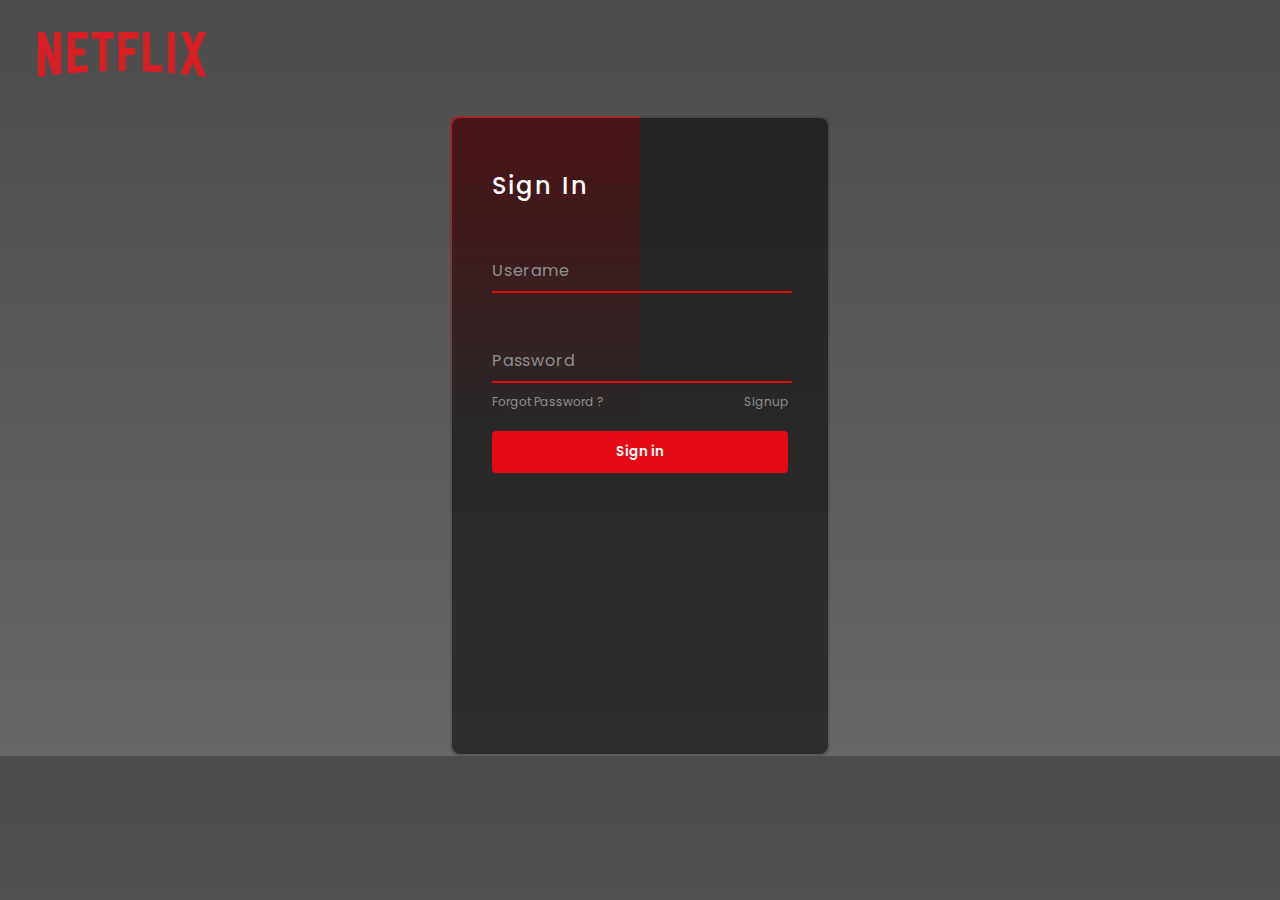
<file: SignInForm.html>
<!DOCTYPE html>
<html lang="en">
<head>
	<meta charset="UTF-8">
	<title>Sign in</title>
	<link rel="stylesheet" href="SignIn.css">
</head>
<body>
	<div class="header">
		<nav>
			<a href="index.html"><img src="images/logo.png" alt="Netflix logo" class="logo"></a>
		</nav>
	</div>
	<div class="box">
		<form autocomplete="off">
			<h2>Sign In</h2>
			<div class="inputBox">
				<input type="text" required="required">
				<span>Userame</span>
				<i></i>
			</div>
			<div class="inputBox">
				<input type="password" required="required">
				<span>Password</span>
				<i></i>
			</div>
			<div class="links">
				<a href="#">Forgot Password ?</a>
				<a href="#">Signup</a>
			</div>
			<input type="submit" value="Sign in">
		</form>
	</div>
</body>
</html>
</file>
<file: SignIn.css>
@import url('https://fonts.googleapis.com/css2?family=Poppins:wght@300;400;500;600;700;800;900&display=swap');
*
{
	margin: 0;
	padding: 0;
	box-sizing: border-box;
    font-family: 'Poppins', sans-serif;
}
body 
{
	display: flex;
	justify-content: center;
	align-items: center;
	min-height: 100%;
	flex-direction: column;
	background: linear-gradient(rgba(0,0,0,0.7),rgba(0,0,0,0.6)),url(https://assets.nflxext.com/ffe/siteui/vlv3/5e48e7b6-350d-48d9-96d6-de8ca173c89f/d04eff9f-1429-46dd-80a5-6233ed0732e8/PK-en-20221219-popsignuptwoweeks-perspective_alpha_website_large.jpg);
}
.header {

    width: 100%;
	height: 100%;
    background-size: cover;
    background-position: center;
    padding: 1rem 3%;
    position: relative;
    
}
.header nav {
    display: flex;
    align-items: center;
    justify-content: space-between;
    padding: 1rem 0;
}
.logo {
    width: 10.5rem;
    cursor: pointer;
}

.box 
{
	position: relative;
	width: 380px;
	height: 40rem;
	background: rgba(0,0,0,0.1);
	border-radius: 8px;
	overflow: hidden;
}
.box::before 
{
	content: '';
	z-index: 1;
	position: absolute;
	top: -50%;
	left: -50%;
	width: 380px;
	height: 40rem;
	transform-origin: bottom right;
	background: linear-gradient(0deg,transparent,#E50914);
	animation: animate 6s linear infinite;
}
/* .box::after 
{
	content: '';
	z-index: 1;
	position: absolute;
	top: -50%;
	left: -50%;
	width: 380px;
	height: 40rem;
	transform-origin: bottom right;
	background: linear-gradient(0deg,transparent,#E50914,#E50914);
	animation: animate 6s linear infinite;
	animation-delay: -3s;
} */
@keyframes animate 
{
	0%
	{
		transform: rotate(0deg);
	}
	100%
	{
		transform: rotate(360deg);
	}
}
form 
{
	position: absolute;
	inset: 2px;
	background: rgba(0,0,0,0.5);
	padding: 50px 40px;
	border-radius: 8px;
	z-index: 2;
	display: flex;
	flex-direction: column;
}
h2 
{
	color: white;
	font-weight: 500;
	text-align: left;
	letter-spacing: 0.1em;
}
.inputBox 
{
	position: relative;
	width: 300px;
	margin-top: 35px;
}
.inputBox input 
{
	position: relative;
	width: 100%;
	padding: 20px 10px 10px;
	background: transparent;
	outline: none;
	box-shadow: none;
	border: none;
	color: #23242a;
	font-size: 1em;
	letter-spacing: 0.05em;
	transition: 0.5s;
	z-index: 10;
}
.inputBox span 
{
	position: absolute;
	left: 0;
	padding: 20px 0px 10px;
	pointer-events: none;
	font-size: 1em;
	color: #8f8f8f;
	letter-spacing: 0.05em;
	transition: 0.5s;
}
.inputBox input:valid ~ span,
.inputBox input:focus ~ span 
{
	color: white;
	transform: translateX(0px) translateY(-34px);
	font-size: 0.75em;
}
.inputBox i 
{
	position: absolute;
	left: 0;
	bottom: 0;
	width: 100%;
	height: 2px;
	background: #E50914;
	border-radius: 4px;
	overflow: hidden;
	transition: 0.5s;
	pointer-events: none;
	z-index: 9;
}
.inputBox input:valid ~ i,
.inputBox input:focus ~ i 
{
	height: 44px;
}
.links 
{
	display: flex;
	justify-content: space-between;
}
.links a 
{
	margin: 10px 0;
	font-size: 0.75em;
	color: #8f8f8f;
	text-decoration: beige;
}
.links a:hover
{
	color: white;
}
input[type="submit"]
{
	border: none;
	outline: none;
	padding: 11px 25px;
	background: #E50914;
	cursor: pointer;
	color: white;
	font-weight: 100;
	border-radius: 4px;
	font-weight: 600;
	width: 100%;
	margin-top: 10px;
}
input[type="submit"]:active 
{
	opacity: 0.8;
}

@media screen 
 and (max-device-width: 500px){

.logo{

	width: 25rem;
}

.box {
	width: 50rem;
	height: 80rem;
	
}
.box::before 
{
	
	width: 50rem;
	height: 80rem;

}
/* .box::after 
{
	
	width: 35rem;
	height: 55rem;
	
} */
h2 
{
	font-size: 5rem;
}
.inputBox 
{
	position: relative;
	width: 100%;
	margin-top: 10rem;
}
.inputBox input:valid ~ span,
.inputBox input:focus ~ span 
{
	color: white;
	transform: translateX(0rem) translateY(-5rem);
	font-size: 3rem;
}
.inputBox i 
{
	width: 100%;
	height: .5rem;
	background: #E50914;
}
.inputBox input:valid ~ i,
.inputBox input:focus ~ i 
{
	height: 5rem;
}
.inputBox span 
{
	position: absolute;
	left: 0;
	padding: 0rem 0rem 10rem;
	pointer-events: none;
	font-size: 2rem;
	color: #8f8f8f;
	letter-spacing: 0.05em;
	transition: 0.5s;
}
.inputBox input 
{
	
	font-size: 3rem;
	
}
.links a 
{
	margin: 1.5rem 0;
	font-size: 1.5rem;
	color: #8f8f8f;
	text-decoration: beige;
}
input[type="submit"]
{
	padding: 1rem 2rem;
	font-weight: 600;
	border-radius: 4px;
	width: 100%;
	font-size: 2rem;
	margin-top: .5rem;
}
}
</file>
